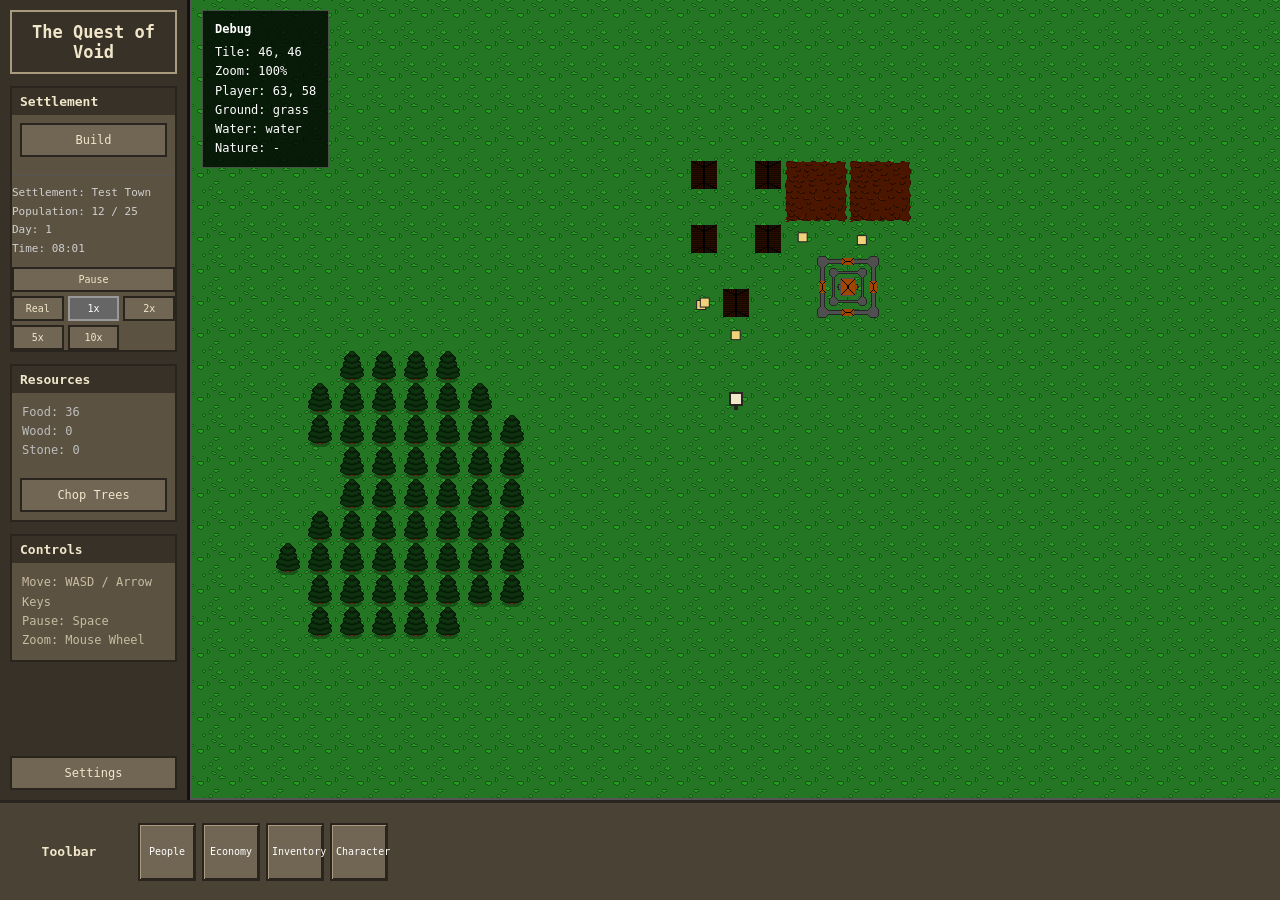
<file: The-quest-of-void/index.html>
<!DOCTYPE html>
<html lang="en">
<head>
    <meta charset="UTF-8">

    <meta
        name="viewport"
        content="width=device-width, initial-scale=1.0"
    >

    <title>The Quest of Void</title>

    <link rel="stylesheet" href="style.css">
</head>

<body>

    <div id="game-container">

        <!-- FAST VENSTRE UI -->
        <aside id="left-ui">

            <div class="ui-title">
                The Quest of Void
            </div>

            <div class="ui-section">
                <div class="ui-section-title">Settlement</div>

                <div class="ui-section-content">
                    <button id="category-build" class="ui-action-button">
                        Build
                    </button>
                </div>

                <div class="settlement-readout">
                    Settlement:
                    <span id="settlement-name">Not founded</span>
                    <br>

                    Population:
                    <span id="settlement-population">0</span>
                    <br>

                    Day:
                    <span id="game-day">1</span>
                    <br>

                    Time:
                    <span id="game-time">08:00</span>

                    <div class="time-controls">

                        <button
                            id="time-pause-button"
                            class="time-control-button"
                            title="Pause / Play"
                        >
                            Pause
                        </button>

                        <button
                            id="time-speed-real"
                            class="time-control-button"
                            title="Real-time speed"
                        >
                            Real
                        </button>

                        <button
                            id="time-speed-1"
                            class="time-control-button active"
                            title="Normal speed"
                        >
                            1x
                        </button>

                        <button
                            id="time-speed-2"
                            class="time-control-button"
                            title="2x speed"
                        >
                            2x
                        </button>

                        <button
                            id="time-speed-5"
                            class="time-control-button"
                            title="5x speed"
                        >
                            5x
                        </button>

                        <button
                            id="time-speed-10"
                            class="time-control-button"
                            title="10x speed"
                        >
                            10x
                        </button>

                    </div>

                </div>

            </div>

            <div class="ui-section">
                <div class="ui-section-title">Resources</div>

                <div class="ui-placeholder">
                    Food: <span id="resource-food">0</span><br>
                    Wood: <span id="resource-wood">0</span><br>
                    Stone: <span id="resource-stone">0</span>
                </div>

                <div class="ui-section-content">
                    <button
                        id="tool-chop-tree"
                        class="ui-action-button"
                        title="Chop Tree"
                    >
                        Chop Trees
                    </button>
                </div>

            </div>


            <div class="ui-section rpg-controls-section">
                <div class="ui-section-title">Controls</div>

                <div class="ui-placeholder">
                    Move: WASD / Arrow Keys<br>
                    Pause: Space<br>
                    Zoom: Mouse Wheel
                </div>
            </div>

            <button id="settings-button" class="ui-action-button settings-launch">
                Settings
            </button>

        </aside>


        <!-- SELVE KARTVINDUET -->
        <div id="map-frame">

            <canvas id="game-canvas"></canvas>

            <!-- Midlertidig debug info -->
            <div id="debug-panel">

                <div class="game-title">
                    Debug
                </div>

                <div>
                    Tile:
                    <span id="debug-tile">0, 0</span>
                </div>

                <div>
                    Zoom:
                    <span id="debug-zoom">100%</span>
                </div>

                <div>
                    Player:
                    <span id="debug-player">-, -</span>
                </div>

                <div>
                    Ground:
                    <span id="debug-ground">-</span>
                </div>

                <div>
                    Water:
                    <span id="debug-water">-</span>
                </div>

                <div>
                    Nature:
                    <span id="debug-nature">-</span>
                </div>

            </div>

            <div id="interaction-menu">
                <div id="interaction-menu-title">
                    Interaction
                </div>

                <div id="interaction-menu-actions">
                </div>
            </div>

            <div id="building-info-popup">
                <div id="building-info-title">
                    Building
                </div>

                <div id="building-info-content">
                </div>
            </div>

        </div>


        <!-- FAST UI LANGS BUNNEN -->
        <div id="bottom-ui">

            <div class="bottom-placeholder">
                Toolbar
            </div>

            <div class="toolbar-slots" id="toolbar-slots">

                <button
                    id="toolbar-people"
                    class="toolbar-slot toolbar-button normal-toolbar-item"
                    title="Population"
                >
                    People
                </button>

                <button
                    id="toolbar-economy"
                    class="toolbar-slot toolbar-button normal-toolbar-item"
                    title="Economy"
                >
                    Economy
                </button>

                <button
                    id="toolbar-inventory"
                    class="toolbar-slot toolbar-button normal-toolbar-item"
                    title="Inventory"
                >
                    Inventory
                </button>

                <button
                    id="toolbar-character"
                    class="toolbar-slot toolbar-button normal-toolbar-item"
                    title="Character"
                >
                    Character
                </button>

                <!-- BUILD CATEGORIES -->

                <button
                    id="build-category-housing"
                    class="toolbar-slot toolbar-button build-toolbar-item"
                    title="Housing"
                    hidden
                >
                    Housing
                </button>

                <button
                    id="build-category-food"
                    class="toolbar-slot toolbar-button build-toolbar-item"
                    title="Food"
                    hidden
                >
                    Food
                </button>

                <button
                    id="build-category-infrastructure"
                    class="toolbar-slot toolbar-button build-toolbar-item"
                    title="Infrastructure"
                    hidden
                >
                    Infra
                </button>

                <button
                    id="build-category-resources"
                    class="toolbar-slot toolbar-button build-toolbar-item"
                    title="Resources"
                    hidden
                >
                    Resources
                </button>


                <!-- BACK -->

                <button
                    id="build-toolbar-back"
                    class="toolbar-slot toolbar-button build-toolbar-item"
                    hidden
                >
                    Back
                </button>


                <!-- INFRASTRUCTURE -->

                <button
                    id="tool-settlement-center"
                    class="toolbar-slot toolbar-button build-toolbar-item"
                    data-build-category="infrastructure"
                    title="Settlement Center"
                    hidden
                >
                    Center
                </button>

                <!-- ROADS -->

                <button
                    id="tool-road"
                    class="toolbar-slot toolbar-button build-toolbar-item"
                    data-build-category="infrastructure"
                    title="Road - Cost: 2 Wood"
                    disabled
                    hidden
                >
                    Road
                </button>

                <!-- HOUSING -->

                <button
                    id="tool-house"
                    class="toolbar-slot toolbar-button build-toolbar-item"
                    data-build-category="housing"
                    title="House - Cost: 20 Wood"
                    disabled
                    hidden
                >
                    House
                </button>


                <!-- FOOD -->

                <button
                    id="tool-farm"
                    class="toolbar-slot toolbar-button build-toolbar-item"
                    data-build-category="food"
                    title="Farm - Cost: 30 Wood"
                    disabled
                    hidden
                >
                    Farm
                </button>

                <button
                    id="tool-market-hall"
                    class="toolbar-slot toolbar-button build-toolbar-item"
                    data-build-category="food"
                    title="Market Hall - Cost: 40 Wood"
                    disabled
                    hidden
                >
                    Market
                </button>

                <!-- RESOURCES -->

                <button
                    id="tool-lumber-mill"
                    class="toolbar-slot toolbar-button build-toolbar-item"
                    data-build-category="resources"
                    title="Lumber Mill - Cost: 30 Wood"
                    disabled
                    hidden
                >
                    Lumber
                </button>

                <button
                    id="tool-stone-quarry"
                    class="toolbar-slot toolbar-button build-toolbar-item"
                    data-build-category="resources"
                    title="Stone Quarry - Cost: 40 Wood"
                    disabled
                    hidden
                >
                    Quarry
                </button>

            </div>

        </div>

        <!-- =====================================================
            PEOPLE 
            ===================================================== -->

        <div id="people-menu-layer">

            <div id="people-menu">

                <div class="people-menu-header">

                    <button
                        id="people-menu-back"
                        class="people-menu-header-button"
                        hidden
                    >
                        Back
                    </button>

                    <div id="people-menu-title">
                        People
                    </div>

                    <button
                        id="people-menu-close"
                        class="people-menu-header-button"
                    >
                        X
                    </button>

                </div>


                <div id="people-menu-search-wrap">

                    <input
                        id="people-menu-search"
                        type="text"
                        autocomplete="off"
                        placeholder="Search surname..."
                    >

                </div>


                <div id="people-menu-content">
                </div>

            </div>

        </div>

        <!-- =====================================================
            ECONOMY MENU
            ===================================================== -->

        <div id="economy-menu-layer">

            <div id="economy-menu">

                <div class="people-menu-header">

                    <div></div>

                    <div id="economy-menu-title">
                        Economy
                    </div>

                    <button
                        id="economy-menu-close"
                        class="people-menu-header-button"
                    >
                        X
                    </button>

                </div>

                <div id="economy-menu-content">
                </div>

            </div>

        </div>

        <!-- =====================================================
            INVENTORY 
            ===================================================== -->

        <div id="inventory-menu-layer">

            <div id="inventory-menu">

                <div class="people-menu-header">

                    <button
                        id="inventory-menu-back"
                        class="people-menu-header-button"
                        hidden
                    >
                        Back
                    </button>

                    <div id="inventory-menu-title">
                        Inventory
                    </div>

                    <button
                        id="inventory-menu-close"
                        class="people-menu-header-button"
                    >
                        X
                    </button>

                </div>

                <div id="inventory-menu-content">
                </div>

            </div>

        </div>

        <!-- =====================================================
            CHARACYER
            ===================================================== -->

        <div id="character-menu-layer">

            <div id="character-menu">

                <div class="people-menu-header">

                    <div></div>

                    <div id="character-menu-title">
                        Character
                    </div>

                    <button
                        id="character-menu-close"
                        class="people-menu-header-button"
                    >
                        X
                    </button>

                </div>

                <div id="character-menu-content">
                </div>

            </div>

        </div>


        <!-- =====================================================
            SETTINGS
            ===================================================== -->

        <div id="settings-overlay">

            <div id="settings-menu">

                <div class="settings-title">
                    Settings
                </div>

                <div id="save-status">
                    No save found.
                </div>

                <button id="new-game-button" class="settings-menu-button">
                    New Game
                </button>

                <button id="save-game-button" class="settings-menu-button">
                    Save Game
                </button>

                <button id="load-game-button" class="settings-menu-button">
                    Load Game
                </button>

                <button id="close-settings-button" class="settings-menu-button">
                    Close
                </button>

            </div>

        </div>

        <div id="settlement-name-overlay">

            <div id="settlement-name-menu">

                <div class="settings-title">
                    Found Settlement
                </div>

                <div class="name-description">
                    Give your new settlement a name.
                </div>

                <input
                    id="settlement-name-input"
                    type="text"
                    maxlength="24"
                    autocomplete="off"
                    placeholder="Settlement name"
                >

                <button
                    id="confirm-settlement-name"
                    class="settings-menu-button"
                >
                    Found Settlement
                </button>

            </div>

        </div>

    </div>

    <script src="script.js"></script>

</body>
</html>
</file>
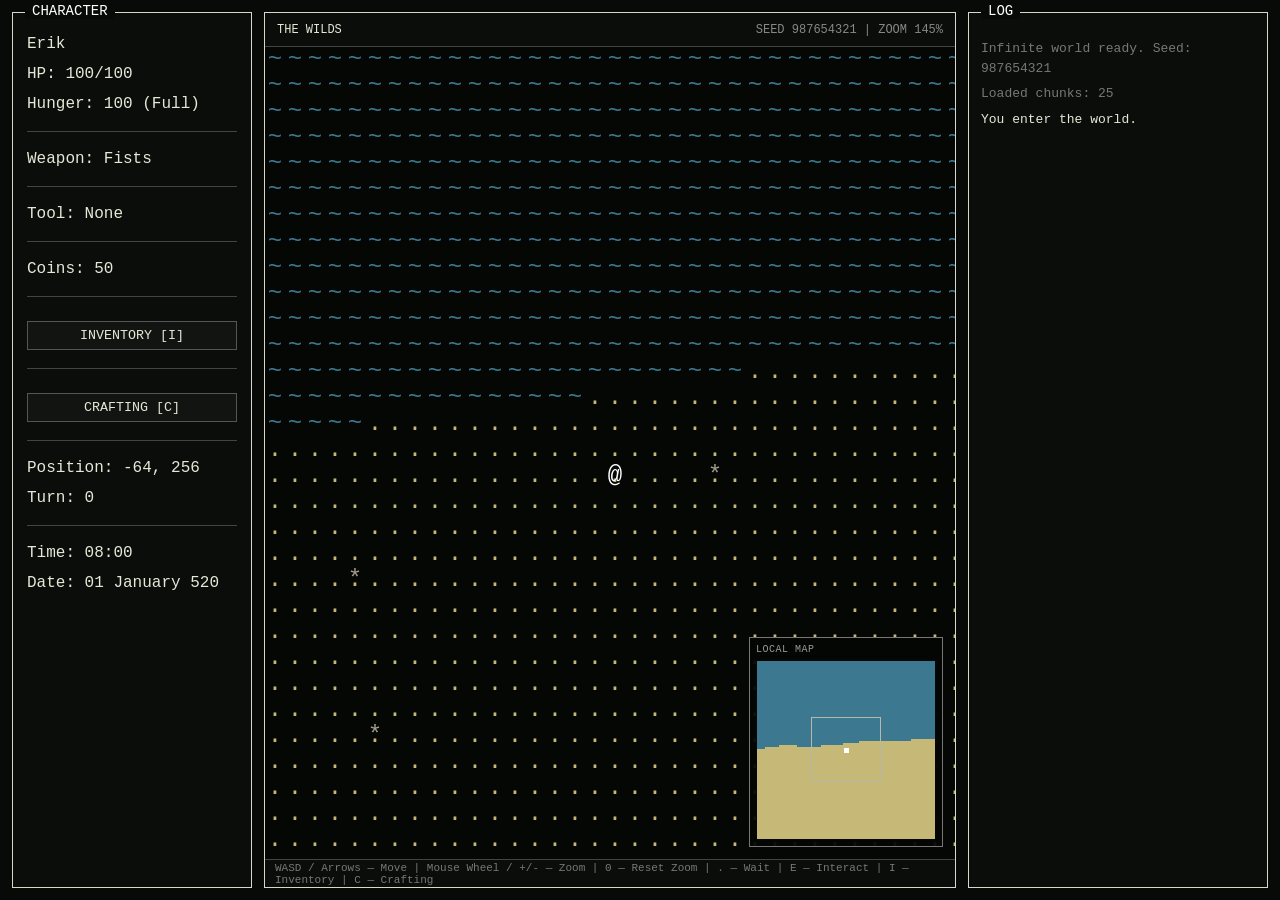
<file: vq-rpg-ascii/index.html>
<!DOCTYPE html>
<html lang="en">
<head>
    <meta charset="UTF-8">
    <meta name="viewport" content="width=device-width, initial-scale=1.0">

    <title>ASCII RPG</title>

    <link rel="stylesheet" href="style.css">
</head>

<body>

    <main id="game-layout">

        <!-- CHARACTER -->
        <aside class="panel" id="character-panel">
            <h2>CHARACTER</h2>

            <div class="panel-content">
                <p id="character-name">Erik</p>

                <p>
                    HP:
                    <span id="hp-value">100/100</span>
                </p>

                <p>
                    Hunger:
                    <span id="hunger-value">100</span>
                </p>

                <hr>

                <p>
                    Weapon:
                    <span id="weapon-value">Fists</span>
                </p>

                <hr>

                <p>
                    Tool:
                    <span id="tool-value">None</span>
                </p>

                <hr>

                <p>
                    Coins:
                    <span id="coins-value">50</span>
                </p>

                <hr>

                <button
                    id="inventory-button"
                    class="character-action-button"
                    type="button"
                >
                    INVENTORY [I]
                </button>

                <hr>

                <button
                    id="crafting-button"
                    class="character-action-button"
                    type="button"
                >
                    CRAFTING [C]
                </button>

                <hr>

                <p>
                    Position:
                    <span id="position-value">0, 0</span>
                </p>

                <p>
                    Turn:
                    <span id="turn-value">0</span>
                </p>

                <hr>

                <p>
                    Time:
                    <span id="time-value">08:00</span>
                </p>

                <p>
                    Date:
                    <span id="date-value">01 January 520</span>
                </p>

            </div>
        </aside>


        <!-- GAME -->
        <section class="panel game-panel">

            <div
                id="interaction-window"
                class="game-window hidden"
                aria-hidden="true"
            >

                <div class="game-window-header">

                    <span id="interaction-window-title">
                        INTERACT
                    </span>

                    <button
                        id="close-interaction-window"
                        class="game-window-close"
                        type="button"
                    >
                        X
                    </button>

                </div>

                <div
                    id="interaction-window-content"
                    class="game-window-content"
                ></div>

            </div>

            <div class="game-header">
                <span id="world-name">THE WILDS</span>
                <span id="seed-display"></span>
            </div>

            <canvas id="game-canvas"></canvas>

            <div id="minimap-panel" aria-label="Local map">
                <div id="minimap-title">LOCAL MAP</div>

                <canvas
                    id="minimap-canvas"
                    width="180"
                    height="180"
                ></canvas>
            </div>

            <div
                id="settlement-window"
                class="game-window hidden"
                aria-hidden="true"
            >
                <div class="game-window-header">

                    <span id="settlement-window-title">
                        SETTLEMENT
                    </span>

                    <button
                        id="close-settlement-window"
                        class="game-window-close"
                        type="button"
                    >
                        X
                    </button>

                </div>

                <div
                    id="settlement-window-content"
                    class="game-window-content"
                ></div>
            </div>

            <div
                id="inventory-window"
                class="game-window hidden"
                aria-hidden="true"
            >
                <div class="game-window-header">

                    <span>
                        INVENTORY
                    </span>

                    <button
                        id="close-inventory-window"
                        class="game-window-close"
                        type="button"
                    >
                        X
                    </button>

                </div>

                <div
                    id="inventory-window-content"
                    class="game-window-content"
                ></div>
            </div>

            <div
                id="crafting-window"
                class="game-window hidden"
                aria-hidden="true"
            >

                <div class="game-window-header">

                    <span>
                        CRAFTING
                    </span>

                    <button
                        id="close-crafting-window"
                        class="game-window-close"
                        type="button"
                    >
                        X
                    </button>

                </div>


                <div
                    id="crafting-window-content"
                    class="game-window-content"
                ></div>

            </div>

            <div id="controls">
                WASD / Arrows — Move | Mouse Wheel / +/- — Zoom | 0 — Reset Zoom | . — Wait | E — Interact | I — Inventory | C — Crafting
            </div>

        </section>


        <!-- LOG -->
        <aside class="panel" id="log-panel">
            <h2>LOG</h2>

            <div id="game-log"></div>
        </aside>

    </main>


    <script src="items.js"></script>
    <script src="crafting.js"></script>
    <script src="nature.js"></script>
    <script src="structures.js"></script>
    <script src="terrain.js"></script>
    <script src="creatures.js"></script>
    <script src="worldgen.js"></script>
    <script src="script.js"></script>

</body>
</html>
</file>
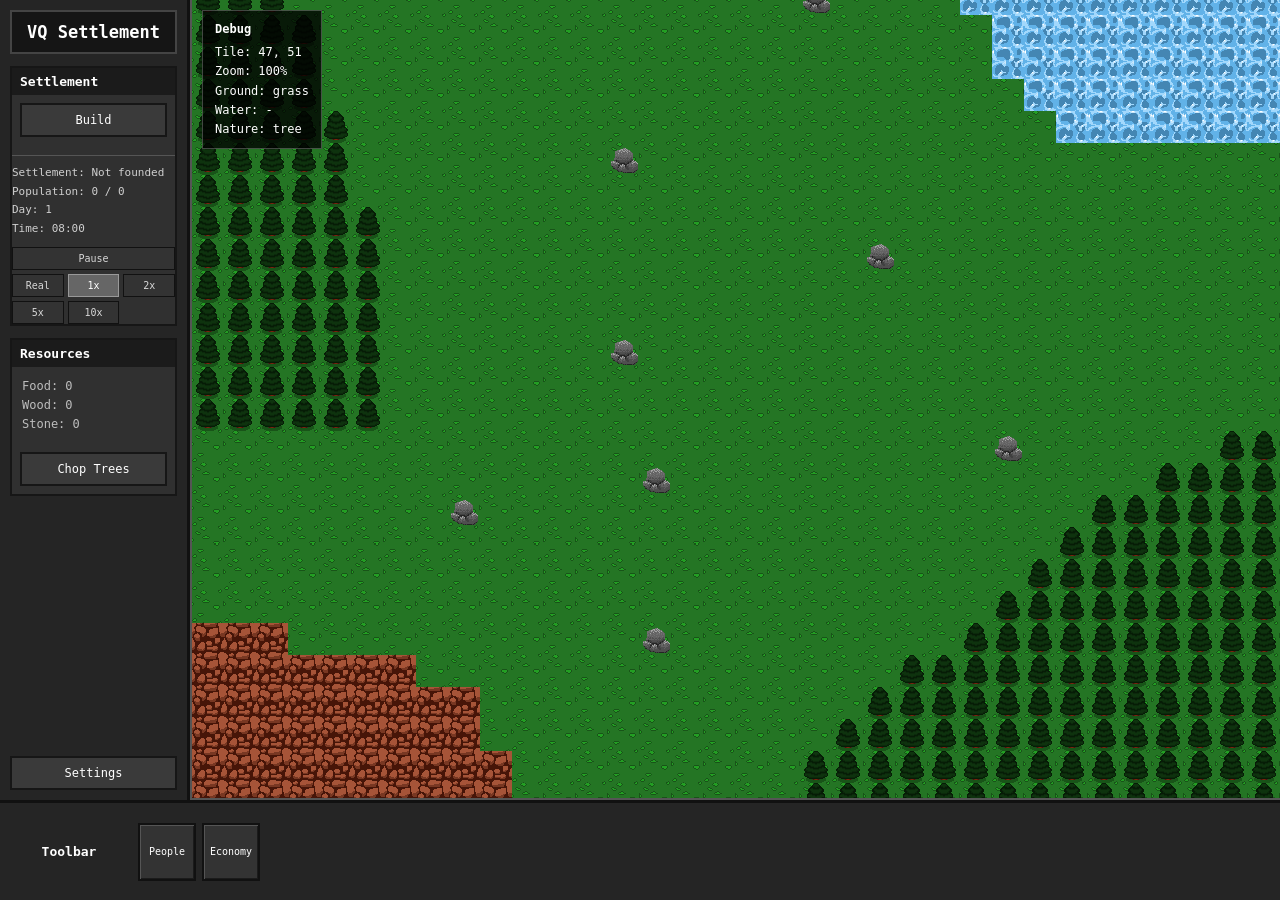
<file: The-quest-of-void/backup/1908262020/vq-settlement/index.html>
<!DOCTYPE html>
<html lang="en">
<head>
    <meta charset="UTF-8">

    <meta
        name="viewport"
        content="width=device-width, initial-scale=1.0"
    >

    <title>VQ Settlement</title>

    <link rel="stylesheet" href="style.css">
</head>

<body>

    <div id="game-container">

        <!-- FAST VENSTRE UI -->
        <aside id="left-ui">

            <div class="ui-title">
                VQ Settlement
            </div>

            <div class="ui-section">
                <div class="ui-section-title">Settlement</div>

                <div class="ui-section-content">
                    <button id="category-build" class="ui-action-button">
                        Build
                    </button>
                </div>

                <div class="settlement-readout">
                    Settlement:
                    <span id="settlement-name">Not founded</span>
                    <br>

                    Population:
                    <span id="settlement-population">0</span>
                    <br>

                    Day:
                    <span id="game-day">1</span>
                    <br>

                    Time:
                    <span id="game-time">08:00</span>

                    <div class="time-controls">

                        <button
                            id="time-pause-button"
                            class="time-control-button"
                            title="Pause / Play"
                        >
                            Pause
                        </button>

                        <button
                            id="time-speed-real"
                            class="time-control-button"
                            title="Real-time speed"
                        >
                            Real
                        </button>

                        <button
                            id="time-speed-1"
                            class="time-control-button active"
                            title="Normal speed"
                        >
                            1x
                        </button>

                        <button
                            id="time-speed-2"
                            class="time-control-button"
                            title="2x speed"
                        >
                            2x
                        </button>

                        <button
                            id="time-speed-5"
                            class="time-control-button"
                            title="5x speed"
                        >
                            5x
                        </button>

                        <button
                            id="time-speed-10"
                            class="time-control-button"
                            title="10x speed"
                        >
                            10x
                        </button>

                    </div>

                </div>

            </div>

            <div class="ui-section">
                <div class="ui-section-title">Resources</div>

                <div class="ui-placeholder">
                    Food: <span id="resource-food">0</span><br>
                    Wood: <span id="resource-wood">0</span><br>
                    Stone: <span id="resource-stone">0</span>
                </div>

                <div class="ui-section-content">
                    <button
                        id="tool-chop-tree"
                        class="ui-action-button"
                        title="Chop Tree"
                    >
                        Chop Trees
                    </button>
                </div>

            </div>

            <button id="settings-button" class="ui-action-button settings-launch">
                Settings
            </button>

        </aside>


        <!-- SELVE KARTVINDUET -->
        <div id="map-frame">

            <canvas id="game-canvas"></canvas>

            <!-- Midlertidig debug info -->
            <div id="debug-panel">

                <div class="game-title">
                    Debug
                </div>

                <div>
                    Tile:
                    <span id="debug-tile">0, 0</span>
                </div>

                <div>
                    Zoom:
                    <span id="debug-zoom">100%</span>
                </div>

                <div>
                    Ground:
                    <span id="debug-ground">-</span>
                </div>

                <div>
                    Water:
                    <span id="debug-water">-</span>
                </div>

                <div>
                    Nature:
                    <span id="debug-nature">-</span>
                </div>

            </div>

            <div id="building-info-popup">
                <div id="building-info-title">
                    Building
                </div>

                <div id="building-info-content">
                </div>
            </div>

        </div>


        <!-- FAST UI LANGS BUNNEN -->
        <div id="bottom-ui">

            <div class="bottom-placeholder">
                Toolbar
            </div>

            <div class="toolbar-slots" id="toolbar-slots">

                <button
                    id="toolbar-people"
                    class="toolbar-slot toolbar-button normal-toolbar-item"
                    title="Population"
                >
                    People
                </button>

                <button
                    id="toolbar-economy"
                    class="toolbar-slot toolbar-button normal-toolbar-item"
                    title="Economy"
                >
                    Economy
                </button>

                <!-- BUILD CATEGORIES -->

                <button
                    id="build-category-housing"
                    class="toolbar-slot toolbar-button build-toolbar-item"
                    title="Housing"
                    hidden
                >
                    Housing
                </button>

                <button
                    id="build-category-food"
                    class="toolbar-slot toolbar-button build-toolbar-item"
                    title="Food"
                    hidden
                >
                    Food
                </button>

                <button
                    id="build-category-infrastructure"
                    class="toolbar-slot toolbar-button build-toolbar-item"
                    title="Infrastructure"
                    hidden
                >
                    Infra
                </button>

                <button
                    id="build-category-resources"
                    class="toolbar-slot toolbar-button build-toolbar-item"
                    title="Resources"
                    hidden
                >
                    Resources
                </button>


                <!-- BACK -->

                <button
                    id="build-toolbar-back"
                    class="toolbar-slot toolbar-button build-toolbar-item"
                    hidden
                >
                    Back
                </button>


                <!-- INFRASTRUCTURE -->

                <button
                    id="tool-settlement-center"
                    class="toolbar-slot toolbar-button build-toolbar-item"
                    data-build-category="infrastructure"
                    title="Settlement Center"
                    hidden
                >
                    Center
                </button>

                <!-- ROADS -->

                <button
                    id="tool-road"
                    class="toolbar-slot toolbar-button build-toolbar-item"
                    data-build-category="infrastructure"
                    title="Road - Cost: 2 Wood"
                    disabled
                    hidden
                >
                    Road
                </button>

                <!-- HOUSING -->

                <button
                    id="tool-house"
                    class="toolbar-slot toolbar-button build-toolbar-item"
                    data-build-category="housing"
                    title="House - Cost: 20 Wood"
                    disabled
                    hidden
                >
                    House
                </button>


                <!-- FOOD -->

                <button
                    id="tool-farm"
                    class="toolbar-slot toolbar-button build-toolbar-item"
                    data-build-category="food"
                    title="Farm - Cost: 30 Wood"
                    disabled
                    hidden
                >
                    Farm
                </button>

                <button
                    id="tool-market-hall"
                    class="toolbar-slot toolbar-button build-toolbar-item"
                    data-build-category="food"
                    title="Market Hall - Cost: 40 Wood"
                    disabled
                    hidden
                >
                    Market
                </button>

                <!-- RESOURCES -->

                <button
                    id="tool-lumber-mill"
                    class="toolbar-slot toolbar-button build-toolbar-item"
                    data-build-category="resources"
                    title="Lumber Mill - Cost: 30 Wood"
                    disabled
                    hidden
                >
                    Lumber
                </button>

                <button
                    id="tool-stone-quarry"
                    class="toolbar-slot toolbar-button build-toolbar-item"
                    data-build-category="resources"
                    title="Stone Quarry - Cost: 40 Wood"
                    disabled
                    hidden
                >
                    Quarry
                </button>

            </div>

        </div>

        <!-- =====================================================
            PEOPLE MENU
            ===================================================== -->

        <div id="people-menu-layer">

            <div id="people-menu">

                <div class="people-menu-header">

                    <button
                        id="people-menu-back"
                        class="people-menu-header-button"
                        hidden
                    >
                        Back
                    </button>

                    <div id="people-menu-title">
                        People
                    </div>

                    <button
                        id="people-menu-close"
                        class="people-menu-header-button"
                    >
                        X
                    </button>

                </div>


                <div id="people-menu-search-wrap">

                    <input
                        id="people-menu-search"
                        type="text"
                        autocomplete="off"
                        placeholder="Search surname..."
                    >

                </div>


                <div id="people-menu-content">
                </div>

            </div>

        </div>

        <!-- =====================================================
            ECONOMY MENU
            ===================================================== -->

        <div id="economy-menu-layer">

            <div id="economy-menu">

                <div class="people-menu-header">

                    <div></div>

                    <div id="economy-menu-title">
                        Economy
                    </div>

                    <button
                        id="economy-menu-close"
                        class="people-menu-header-button"
                    >
                        X
                    </button>

                </div>

                <div id="economy-menu-content">
                </div>

            </div>

        </div>

        <div id="settings-overlay">

            <div id="settings-menu">

                <div class="settings-title">
                    Settings
                </div>

                <div id="save-status">
                    No save found.
                </div>

                <button id="new-game-button" class="settings-menu-button">
                    New Game
                </button>

                <button id="save-game-button" class="settings-menu-button">
                    Save Game
                </button>

                <button id="load-game-button" class="settings-menu-button">
                    Load Game
                </button>

                <button id="close-settings-button" class="settings-menu-button">
                    Close
                </button>

            </div>

        </div>

        <div id="settlement-name-overlay">

            <div id="settlement-name-menu">

                <div class="settings-title">
                    Found Settlement
                </div>

                <div class="name-description">
                    Give your new settlement a name.
                </div>

                <input
                    id="settlement-name-input"
                    type="text"
                    maxlength="24"
                    autocomplete="off"
                    placeholder="Settlement name"
                >

                <button
                    id="confirm-settlement-name"
                    class="settings-menu-button"
                >
                    Found Settlement
                </button>

            </div>

        </div>

    </div>

    <script src="script.js"></script>

</body>
</html>
</file>
<file: The-quest-of-void/style.css>
/* =========================================================
   THE QUEST OF VOID
   Base stylesheet
   ========================================================= */


/* ---------------------------------------------------------
   RESET
   --------------------------------------------------------- */

* {
    margin: 0;
    padding: 0;
    box-sizing: border-box;
}

:root {

    /* =====================================================
       RETRO BEIGE UI PALETTE
       ===================================================== */

    --ui-black:
        #2B271F;

    --ui-dark:
        #373127;

    --ui-base:
        #4A4335;

    --ui-panel:
        #5B5241;

    --ui-button:
        #706653;

    --ui-button-hover:
        #817560;

    --ui-border-dark:
        #29251E;

    --ui-border-light:
        #A99B7E;

    --ui-text:
        #F1E6CA;

    --ui-text-muted:
        #C8BCA1;

}


/* ---------------------------------------------------------
   PAGE
   --------------------------------------------------------- */

html,
body {
    width: 100%;
    height: 100%;
    overflow: hidden;

    background: var(--ui-black);
}


/* =========================================================
   MAIN GAME LAYOUT
   ========================================================= */

#game-container {
    width: 100vw;
    height: 100vh;

    position: relative;

    display: grid;

    grid-template-columns: 190px minmax(0, 1fr);
    grid-template-rows: minmax(0, 1fr) 100px;

    background: var(--ui-dark);

    overflow: hidden;
}


/* =========================================================
   LEFT UI
   ========================================================= */

#left-ui {
    grid-column: 1;
    grid-row: 1;

    display: flex;
    flex-direction: column;

    min-height: 0;

    padding: 10px;

    border-right: 3px solid var(--ui-border-dark);

    border-right: 3px solid #111;

    color: var(--ui-text);

    font-family: monospace;

    overflow: hidden;

    user-select: none;
}


.ui-title {
    padding: 10px;

    margin-bottom: 12px;

    background:
    var(--ui-dark);

    border:
    2px solid
    var(--ui-border-light);

    font-size: 17px;
    font-weight: bold;

    text-align: center;
}


.ui-section {
    margin-bottom: 12px;

    border:
    2px solid
    var(--ui-border-dark);

    
    background:
        var(--ui-panel);
}


.ui-section-title {
    padding: 6px 8px;

    background:
    var(--ui-dark);

    font-size: 13px;
    font-weight: bold;
}


.ui-placeholder {
    padding: 10px;

    color: #bdbdbd;

    font-size: 12px;

    line-height: 1.6;
}


/* =========================================================
   MAP WINDOW
   ========================================================= */

#map-frame {
    grid-column: 2;
    grid-row: 1;

    position: relative;

    min-width: 0;
    min-height: 0;

    overflow: hidden;

    background: #000;

    border-left: 2px solid #555;
    border-bottom: 2px solid #555;
}


/* =========================================================
   GAME CANVAS
   ========================================================= */

#game-canvas {
    display: block;

    width: 100%;
    height: 100%;

    cursor: grab;

    image-rendering: pixelated;
    image-rendering: crisp-edges;
}


/* =========================================================
   BOTTOM UI
   ========================================================= */

#bottom-ui {
    grid-column: 1 / 3;
    grid-row: 2;

    display: flex;
    align-items: center;

    gap: 14px;

    padding: 10px 14px;

    background: var(--ui-base);

    border-top:
    3px solid
    var(--ui-border-dark);

    color:
    var(--ui-text);

    font-family: monospace;

    user-select: none;
}


.bottom-placeholder {
    width: 110px;

    font-size: 13px;
    font-weight: bold;

    text-align: center;
}


.toolbar-slots {
    display: flex;

    gap: 6px;
}


.toolbar-slot {

    width: 58px;
    height: 58px;

    background:
        var(--ui-button);

    border:
        2px solid
        var(--ui-border-dark);

    box-shadow:
        inset 1px 1px 0
            var(--ui-border-light),

        inset -1px -1px 0
            var(--ui-border-dark);
}


/* =========================================================
   DEBUG PANEL
   ========================================================= */

#debug-panel {
    position: absolute;

    top: 10px;
    left: 10px;

    padding: 9px 12px;

    background: rgba(0, 0, 0, 0.78);

    border: 1px solid rgba(255, 255, 255, 0.25);

    color: white;

    font-family: monospace;
    font-size: 12px;

    line-height: 1.6;

    pointer-events: none;

    user-select: none;
}


.game-title {
    margin-bottom: 4px;

    font-weight: bold;
}

/* =========================================================
   UI BUTTONS
   ========================================================= */

.ui-section-content {
    padding: 8px;
}


.ui-action-button {
    width: 100%;

    padding: 8px;

    background:
    var(--ui-button);

    border:
    2px solid
    var(--ui-border-dark);

    color:
    var(--ui-text);

    font-family: monospace;
    font-size: 12px;

    cursor: pointer;
}


.ui-action-button:hover {
    background:
        var(--ui-button-hover);
}


.ui-action-button.active {
    background: #555;
    border-color: #888;
}


/* =========================================================
   TOOLBAR BUTTONS
   ========================================================= */

.toolbar-button {
    padding: 4px;

    color: white;

    font-family: monospace;
    font-size: 10px;

    cursor: pointer;
}


.toolbar-button:hover {
    background: #444;
}


.toolbar-button.active {
    outline: 2px solid white;
    background: #505050;
}

.settlement-readout {
    margin-top: 10px;

    padding-top: 8px;

    border-top: 1px solid #555;

    color: #cfcfcf;

    font-size: 11px;
    line-height: 1.7;
}

.toolbar-button:disabled {
    opacity: 0.45;
    cursor: default;
}

/* =========================================================
   SETTINGS
   ========================================================= */

.settings-launch {
    margin-top: auto;
}


#settings-overlay {
    position: fixed;

    inset: 0;

    display: none;
    align-items: center;
    justify-content: center;

    background: rgba(0, 0, 0, 0.65);

    z-index: 1000;
}


#settings-overlay.open {
    display: flex;
}


#settings-menu {
    width: 320px;

    padding: 14px;

    background:
        var(--ui-base);

    border:
        3px solid
        var(--ui-border-dark);

    box-shadow:
        inset 1px 1px 0
            var(--ui-border-light),

        inset -1px -1px 0
            var(--ui-border-dark);

    color:
        var(--ui-text);

    font-family: monospace;
}


.settings-title {
    padding: 9px;

    margin-bottom: 12px;

    background: #151515;

    border: 2px solid #444;

    text-align: center;

    font-size: 16px;
    font-weight: bold;
}


#save-status {
    min-height: 42px;

    margin-bottom: 10px;
    padding: 8px;

    background: #1a1a1a;

    border: 1px solid #444;

    color: #bdbdbd;

    font-size: 11px;
    line-height: 1.5;
}


.settings-menu-button {
    width: 100%;

    margin-top: 7px;
    padding: 9px;

    background:
    var(--ui-button);

    border:
    2px solid
    var(--ui-border-dark);

    color:
    var(--ui-text);

    font-family: monospace;

    cursor: pointer;
}


.settings-menu-button:hover {
    background:
        var(--ui-button-hover);
}


.settings-menu-button:disabled {
    opacity: 0.4;
    cursor: default;
}

/* =========================================================
   SETTLEMENT NAME WINDOW
   ========================================================= */

#settlement-name-overlay {
    position: fixed;

    inset: 0;

    display: none;
    align-items: center;
    justify-content: center;

    background: rgba(0, 0, 0, 0.7);

    z-index: 1100;
}


#settlement-name-overlay.open {
    display: flex;
}


#settlement-name-menu {
    width: 340px;

    padding: 14px;

    background:
        var(--ui-base);

    border:
        3px solid
        var(--ui-border-dark);

    box-shadow:
        inset 1px 1px 0
            var(--ui-border-light),

        inset -1px -1px 0
            var(--ui-border-dark);

    color:
        var(--ui-text);

    font-family: monospace;
}


.name-description {
    margin-bottom: 10px;

    color: #bdbdbd;

    font-size: 11px;
}


#settlement-name-input {
    width: 100%;

    margin-bottom: 8px;

    padding: 9px;

    background: #151515;

    border: 2px solid #444;

    outline: none;

    color: white;

    font-family: monospace;
}


#settlement-name-input:focus {
    border-color: #888;
}

/* =========================================================
   BUILDING INFO POPUP
   ========================================================= */

#building-info-popup {
    position: absolute;

    display: none;

    min-width: 190px;
    max-width: 260px;

    padding: 8px;

    background: rgba(25, 25, 25, 0.96);

    border: 2px solid #111;

    box-shadow:
        inset 1px 1px 0 #555,
        inset -1px -1px 0 #111;

    color: white;

    font-family: monospace;
    font-size: 11px;

    line-height: 1.6;

    z-index: 50;

    pointer-events: none;
}


#building-info-popup.open {
    display: block;
}


#building-info-title {
    margin-bottom: 6px;
    padding-bottom: 5px;

    border-bottom: 1px solid #555;

    font-size: 13px;
    font-weight: bold;
}


.building-info-resident {
    color: #d8d8d8;
}

.building-info-family {
    margin-top: 8px;
}

.building-info-family-name {
    margin-bottom: 3px;

    color: #ffffff;

    font-weight: bold;
}

.building-info-resident {
    padding-left: 8px;

    color: #d8d8d8;
}

.building-info-relation {
    color: #999999;
}

/* =========================================================
   TIME CONTROLS
   ========================================================= */

.time-controls {
    display: grid;

    grid-template-columns:
        repeat(3, 1fr);

    gap: 4px;

    margin-top: 8px;
}


#time-pause-button {
    grid-column:
        1 / -1;
}


.time-control-button {
    min-width: 0;

    padding: 5px 3px;

    background:
    var(--ui-button);

    border:
    2px solid
    var(--ui-border-dark);

    color:
        var(--ui-text);

    font-family: monospace;
    font-size: 10px;

    cursor: pointer;
}


.time-control-button:hover {
    background:
        var(--ui-button-hover);
}


.time-control-button.active {
    background: #666;

    border-color: #999;

    color: white;
}

/* =========================================================
   PEOPLE MENU
   ========================================================= */

#people-menu-layer {
    position: fixed;

    inset: 0;

    display: none;

    z-index: 900;

    pointer-events: none;
}


#people-menu-layer.open {
    display: block;
}


#people-menu {
    position: absolute;

    top: auto;
    left: auto;

    right: 0;
    bottom: 100px;

    transform: none;

    width: min(
        460px,
        calc(100vw - 40px)
    );

    max-height: min(
        620px,
        calc(100vh - 120px)
    );

    display: flex;
    flex-direction: column;

    padding: 12px;

    background:
    var(--ui-base);

    border:
    3px solid
    var(--ui-border-dark);

    box-shadow:
        inset 1px 1px 0
            var(--ui-border-light),

        inset -1px -1px 0
            var(--ui-border-dark);

    color:
        var(--ui-text);

    font-family: monospace;

    pointer-events: auto;
}


.people-menu-header {
    display: grid;

    grid-template-columns:
        70px
        1fr
        70px;

    align-items: center;

    gap: 8px;

    margin-bottom: 10px;
}


#people-menu-title {
    padding: 9px;

    background: #151515;

    border: 2px solid #444;

    text-align: center;

    font-size: 15px;
    font-weight: bold;
}


.people-menu-header-button {
    height: 34px;

    background:
        var(--ui-button);

    border:
    2px solid
    var(--ui-border-dark);

    color:
    var(--ui-text);

    font-family: monospace;
    font-size: 11px;

    cursor: pointer;
}


.people-menu-header-button:hover {
    background:
        var(--ui-button-hover);
}


#people-menu-search-wrap {
    margin-bottom: 10px;
}


#people-menu-search {
    width: 100%;

    padding: 9px;

    background: #151515;

    border: 2px solid #444;

    outline: none;

    color: white;

    font-family: monospace;
}


#people-menu-search:focus {
    border-color: #888;
}


#people-menu-content {
    min-height: 120px;

    overflow-y: auto;

    padding-right: 3px;
}


.people-list-entry {
    width: 100%;

    display: flex;
    align-items: center;
    justify-content: space-between;

    gap: 12px;

    margin-bottom: 6px;
    padding: 10px;

    background: #303030;

    border: 2px solid #161616;

    color: white;

    font-family: monospace;

    text-align: left;

    cursor: pointer;
}


.people-list-entry:hover {
    background: #414141;
}


.people-entry-name {
    font-weight: bold;
}


.people-entry-secondary {
    color: #aaa;

    font-size: 10px;

    text-align: right;
}


.people-info-section {
    margin-bottom: 12px;
    padding: 10px;

    background: #1c1c1c;

    border: 1px solid #444;

    font-size: 11px;

    line-height: 1.8;
}


.people-info-label {
    color: #999;
}


.people-menu-empty {
    padding: 20px;

    color: #999;

    text-align: center;

    font-size: 11px;
}


/* =========================================================
   ECONOMY MENU
   ========================================================= */

#economy-menu-layer {
    position: fixed;

    inset: 0;

    display: none;

    z-index: 900;

    pointer-events: none;
}


#economy-menu-layer.open {
    display: block;
}


#economy-menu {
    position: absolute;

    right: 0;
    bottom: 100px;

    width: min(
        460px,
        calc(100vw - 40px)
    );

    max-height: min(
        620px,
        calc(100vh - 120px)
    );

    display: flex;
    flex-direction: column;

    padding: 12px;

    background:
        var(--ui-base);

    border:
        3px solid
        var(--ui-border-dark);

    box-shadow:
        inset 1px 1px 0
            var(--ui-border-light),

        inset -1px -1px 0
            var(--ui-border-dark);

    color:
        var(--ui-text);

    font-family: monospace;

    pointer-events: auto;
}


#economy-menu-title {
    padding: 9px;

    background: #151515;

    border: 2px solid #444;

    text-align: center;

    font-size: 15px;
    font-weight: bold;
}


#economy-menu-content {
    overflow-y: auto;
}


.economy-resource {
    margin-bottom: 8px;
    padding: 10px;

    background: #1c1c1c;

    border: 1px solid #444;

    font-size: 11px;

    line-height: 1.9;
}


.economy-resource-title {
    margin-bottom: 5px;
    padding-bottom: 4px;

    border-bottom: 1px solid #444;

    font-size: 13px;
    font-weight: bold;
}


.economy-positive {
    color: #9ddd8a;
}


.economy-negative {
    color: #e09a8a;
}

/* =========================================================
   RPG STEP 1
   ========================================================= */

.rpg-controls-section {
    margin-top: 0;
}

.rpg-controls-section .ui-placeholder {
    color: var(--ui-text-muted);
}


/* =========================================================
   RPG INTERACTION MENU
   ========================================================= */

#interaction-menu {
    position: absolute;

    display: none;

    min-width: 130px;

    padding: 4px;

    background:
        var(--ui-base);

    border-top:
        2px solid
        var(--ui-border-light);

    border-left:
        2px solid
        var(--ui-border-light);

    border-right:
        2px solid
        var(--ui-border-dark);

    border-bottom:
        2px solid
        var(--ui-border-dark);

    color:
        var(--ui-text);

    font-family:
        monospace;

    font-size:
        11px;

    z-index:
        200;

    user-select:
        none;
}


#interaction-menu.open {
    display:
        block;
}


#interaction-menu-title {
    padding:
        4px 6px;

    margin-bottom:
        4px;

    background:
        var(--ui-dark);

    font-weight:
        bold;
}


.interaction-menu-button {
    width:
        100%;

    padding:
        6px 10px;

    background:
        var(--ui-button);

    border-top:
        1px solid
        var(--ui-border-light);

    border-left:
        1px solid
        var(--ui-border-light);

    border-right:
        1px solid
        var(--ui-border-dark);

    border-bottom:
        1px solid
        var(--ui-border-dark);

    color:
        var(--ui-text);

    font-family:
        monospace;

    font-size:
        11px;

    text-align:
        left;

    cursor:
        pointer;
}


.interaction-menu-button:hover {
    background:
        var(--ui-button-hover);
}


.interaction-menu-message {
    padding:
        5px 7px;

    color:
        var(--ui-text-muted);
}

/* =========================================================
   INVENTORY MENU
   ========================================================= */

#inventory-menu-layer {
    position: fixed;

    inset: 0;

    display: none;

    z-index: 900;

    pointer-events: none;
}


#inventory-menu-layer.open {
    display: block;
}


#inventory-menu {
    position: absolute;

    right: 0;
    bottom: 100px;

    width: min(
        460px,
        calc(100vw - 40px)
    );

    max-height: min(
        620px,
        calc(100vh - 120px)
    );

    display: flex;
    flex-direction: column;

    padding: 12px;

    background:
        var(--ui-base);

    border:
        3px solid
        var(--ui-border-dark);

    box-shadow:
        inset 1px 1px 0
            var(--ui-border-light),

        inset -1px -1px 0
            var(--ui-border-dark);

    color:
        var(--ui-text);

    font-family:
        monospace;

    pointer-events:
        auto;
}


#inventory-menu-title {
    padding: 9px;

    background:
        var(--ui-dark);

    border:
        2px solid
        var(--ui-border-dark);

    text-align:
        center;

    font-size:
        15px;

    font-weight:
        bold;
}


#inventory-menu-content {
    min-height: 120px;

    overflow-y: auto;
}


.inventory-empty {
    padding: 20px;

    color:
        var(--ui-text-muted);

    text-align:
        center;

    font-size:
        11px;
}


.inventory-item {
    width: 100%;

    display: flex;

    justify-content:
        space-between;

    align-items:
        center;

    gap: 12px;

    margin-bottom: 6px;

    padding: 10px;

    background:
        var(--ui-dark);

    border-top:
        1px solid
        var(--ui-border-light);

    border-left:
        1px solid
        var(--ui-border-light);

    border-right:
        1px solid
        var(--ui-border-dark);

    border-bottom:
        1px solid
        var(--ui-border-dark);

    color:
        var(--ui-text);

    font-family:
        monospace;

    font-size:
        11px;
}


.inventory-item-name {
    font-weight:
        bold;
}


.inventory-item-amount {
    color:
        var(--ui-text-muted);
}

.inventory-item {
    cursor: pointer;
    text-align: left;
}


.inventory-item:hover {
    background:
        var(--ui-button-hover);
}


.inventory-info-section {
    margin-bottom: 8px;

    padding: 10px;

    background:
        var(--ui-dark);

    border-top:
        1px solid
        var(--ui-border-light);

    border-left:
        1px solid
        var(--ui-border-light);

    border-right:
        1px solid
        var(--ui-border-dark);

    border-bottom:
        1px solid
        var(--ui-border-dark);

    font-size: 11px;

    line-height: 1.8;
}


.inventory-info-name {
    margin-bottom: 5px;

    font-weight: bold;
}


.inventory-info-description {
    color:
        var(--ui-text-muted);
}


.inventory-info-label {
    color:
        var(--ui-text-muted);
}


.inventory-action-button {
    width: 100%;

    padding: 7px;

    background:
        var(--ui-button);

    border-top:
        2px solid
        var(--ui-border-light);

    border-left:
        2px solid
        var(--ui-border-light);

    border-right:
        2px solid
        var(--ui-border-dark);

    border-bottom:
        2px solid
        var(--ui-border-dark);

    color:
        var(--ui-text);

    font-family:
        monospace;

    cursor:
        pointer;
}


.inventory-action-button:hover {
    background:
        var(--ui-button-hover);
}

/* =========================================================
   CHARACTER MENU
   ========================================================= */

#character-menu-layer {
    position: fixed;

    inset: 0;

    display: none;

    z-index: 900;

    pointer-events: none;
}


#character-menu-layer.open {
    display: block;
}


#character-menu {
    position: absolute;

    right: 0;
    bottom: 100px;

    width: min(
        460px,
        calc(100vw - 40px)
    );

    max-height: min(
        620px,
        calc(100vh - 120px)
    );

    display: flex;
    flex-direction: column;

    padding: 12px;

    background:
        var(--ui-base);

    border:
        3px solid
        var(--ui-border-dark);

    box-shadow:
        inset 1px 1px 0
            var(--ui-border-light),

        inset -1px -1px 0
            var(--ui-border-dark);

    color:
        var(--ui-text);

    font-family:
        monospace;

    pointer-events:
        auto;
}


#character-menu-title {
    padding: 9px;

    background:
        var(--ui-dark);

    border:
        2px solid
        var(--ui-border-dark);

    text-align:
        center;

    font-size:
        15px;

    font-weight:
        bold;
}


#character-menu-content {
    min-height: 120px;

    overflow-y: auto;
}


.character-section {
    margin-bottom: 8px;

    padding: 10px;

    background:
        var(--ui-dark);

    border-top:
        1px solid
        var(--ui-border-light);

    border-left:
        1px solid
        var(--ui-border-light);

    border-right:
        1px solid
        var(--ui-border-dark);

    border-bottom:
        1px solid
        var(--ui-border-dark);

    font-size: 11px;

    line-height: 1.8;
}


.character-section-title {
    margin-bottom: 6px;

    padding-bottom: 4px;

    border-bottom:
        1px solid
        var(--ui-border-dark);

    font-size: 12px;

    font-weight: bold;
}


.character-label {
    color:
        var(--ui-text-muted);
}


.character-value {
    float: right;

    color:
        var(--ui-text);
}

/* =========================================================
   DISABLED RPG INTERACTION
   ========================================================= */

.interaction-menu-button:disabled {
    opacity: 0.45;
    cursor: default;
}

.interaction-menu-button:disabled:hover {
    background:
        var(--ui-button);
}

/* =========================================================
   RPG TRADE
   ========================================================= */

#interaction-menu.trade-view {
    min-width: 300px;
    max-width: 360px;
}


.trade-wallets {
    margin-bottom: 8px;
    padding: 7px;

    background:
        var(--ui-dark);

    color:
        var(--ui-text-muted);

    line-height: 1.6;
}


.trade-section {
    margin-bottom: 8px;
}


.trade-section-title {
    margin-bottom: 4px;
    padding: 4px 6px;

    border-bottom:
        1px solid
        var(--ui-border-dark);

    font-weight: bold;
}


.trade-item-button {
    display: flex;

    align-items: center;
    justify-content: space-between;

    gap: 14px;
}
</file>
<file: vq-rpg-ascii/style.css>
* {
    box-sizing: border-box;
}

html,
body {
    margin: 0;
    width: 100%;
    height: 100%;
}

body {
    background: #080a08;
    color: #e7e7d7;

    font-family: "Courier New", Courier, monospace;

    overflow: hidden;
}


/* =========================
   MAIN LAYOUT
========================= */

#game-layout {
    width: 100vw;
    height: 100vh;

    display: grid;

    grid-template-columns:
        minmax(190px, 240px)
        1fr
        minmax(230px, 300px);

    gap: 12px;

    padding: 12px;
}


/* =========================
   PANELS
========================= */

.panel {
    position: relative;

    border: 1px solid #d8d8c8;

    background: #0b0d0b;

    min-width: 0;
    min-height: 0;
}

.panel h2 {
    position: absolute;

    top: -10px;
    left: 12px;

    margin: 0;
    padding: 0 7px;

    background: #080a08;

    color: #ffffff;

    font-size: 14px;
    font-weight: normal;
}

.panel-content {
    padding: 22px 14px;
}

.panel-content p {
    margin: 0 0 12px 0;
}

.panel-content hr {
    border: none;
    border-top: 1px solid #444;

    margin: 18px 0;
}


/* =========================
   GAME
========================= */

.game-panel {
    display: flex;
    flex-direction: column;

    overflow: hidden;
}

.game-header {
    height: 34px;

    flex-shrink: 0;

    display: flex;
    justify-content: space-between;
    align-items: center;

    padding: 0 12px;

    border-bottom: 1px solid #444;

    font-size: 12px;
}

#seed-display {
    color: #888;
}

#game-canvas {
    display: block;

    flex: 1;

    width: 100%;
    height: 100%;

    background: #050705;

    image-rendering: pixelated;
}

/* =========================
   MINIMAP
========================= */

#minimap-panel {
    position: absolute;

    right: 12px;
    bottom: 40px;

    width: 194px;

    padding: 6px;

    z-index: 8;

    border: 1px solid #777;

    background: rgba(5, 7, 5, 0.94);

    pointer-events: none;
}

#minimap-title {
    margin-bottom: 5px;

    color: #999;

    font-size: 10px;
    letter-spacing: 0.5px;
}

#minimap-canvas {
    display: block;

    width: 180px;
    height: 180px;

    background: #050705;

    image-rendering: pixelated;
}

#controls {
    height: 28px;

    flex-shrink: 0;

    display: flex;
    align-items: center;

    padding: 0 10px;

    border-top: 1px solid #444;

    color: #777;

    font-size: 11px;
}


/* =========================
   LOG
========================= */

#log-panel {
    padding-top: 14px;
}

#game-log {
    height: 100%;

    padding: 12px;

    overflow-y: auto;

    font-size: 13px;
    line-height: 1.5;
}

.log-entry {
    margin-bottom: 6px;
}

.log-old {
    color: #777;
}

/* =========================
   GAME WINDOWS
========================= */

.hidden {
    display: none !important;
}


.game-window {
    position: absolute;

    top: 46px;
    right: 12px;

    width: 360px;
    max-width: calc(100% - 24px);

    max-height: calc(100% - 88px);

    z-index: 20;

    border: 1px solid #d8d8c8;

    background: #0b0d0b;

    overflow: hidden;
}


.game-window-header {
    height: 32px;

    display: flex;
    align-items: center;
    justify-content: space-between;

    padding: 0 9px;

    border-bottom: 1px solid #444;

    color: #ffffff;

    font-size: 13px;
}


.game-window-close {
    border: none;

    background: transparent;

    color: #aaa;

    font-family: inherit;

    cursor: pointer;
}


.game-window-close:hover {
    color: #ffffff;
}


.game-window-content {
    max-height: calc(100vh - 150px);

    padding: 12px;

    overflow-y: auto;

    font-size: 12px;
    line-height: 1.5;
}


.settlement-section {
    margin-top: 14px;

    padding-top: 10px;

    border-top: 1px solid #333;
}


.settlement-section-title {
    margin-bottom: 7px;

    color: #999;
}


.settlement-row {
    display: flex;
    justify-content: space-between;

    gap: 12px;

    margin-bottom: 4px;
}


.settlement-resident {
    margin-bottom: 5px;
}

.settlement-action-button,
.settlement-list-button,
.settlement-back-button,
.person-relation-button {
    font-family: inherit;
}


.settlement-action-button {
    width: 100%;

    padding: 8px 10px;

    border: 1px solid #777;

    background: #111411;
    color: #f1d680;

    text-align: left;

    cursor: pointer;
}


.settlement-action-button:hover {
    background: #191d19;
    color: #ffffff;
}


.settlement-list-button {
    width: 100%;

    display: flex;
    flex-direction: column;
    align-items: flex-start;

    gap: 2px;

    margin-bottom: 5px;
    padding: 7px 8px;

    border: 1px solid #333;

    background: transparent;
    color: #e7e7d7;

    text-align: left;

    cursor: pointer;
}


.settlement-list-button:hover {
    border-color: #888;

    background: #111411;
}


.settlement-list-detail {
    color: #888;

    font-size: 11px;
}


.settlement-back-button {
    margin-bottom: 12px;

    padding: 3px 0;

    border: none;

    background: transparent;
    color: #999;

    cursor: pointer;
}


.settlement-back-button:hover {
    color: #ffffff;
}


.settlement-row-stack {
    align-items: flex-start;
}


.settlement-row-stack > div {
    max-width: 65%;

    text-align: right;
}


.person-relation-button {
    display: block;

    margin: 0 0 3px auto;
    padding: 0;

    border: none;

    background: transparent;
    color: #f1d680;

    cursor: pointer;
}


.person-relation-button:hover {
    color: #ffffff;
    text-decoration: underline;
}

/* =========================
   NPC INTERACTION
========================= */

.npc-action-button,
.dialogue-topic-button {
    width: 100%;

    margin-bottom: 5px;
    padding: 7px 9px;

    border: 1px solid #555;

    background: #111411;
    color: #f1d680;

    font-family: inherit;
    font-size: 12px;

    text-align: left;

    cursor: pointer;
}


.npc-action-button:hover,
.dialogue-topic-button:hover {
    border-color: #aaa;

    background: #191d19;
    color: #ffffff;
}


/* =========================
   DIALOGUE
========================= */

.dialogue-history {
    margin-top: 4px;
}


.dialogue-line {
    margin-bottom: 12px;
}


.dialogue-speaker {
    margin-bottom: 3px;

    color: #999;

    font-size: 11px;
}


.dialogue-text {
    color: #e7e7d7;

    line-height: 1.5;
}

/* =========================
   RESPONSIVE
========================= */

@media (max-width: 900px) {

    #game-layout {
        grid-template-columns: 170px 1fr;
    }

    #log-panel {
        display: none;
    }
}

/* =========================
   TRADE
========================= */

.trade-summary {
    display: flex;
    justify-content: space-between;

    gap: 12px;

    margin-bottom: 12px;

    color: #aaa;
}


.trade-row {
    display: flex;
    align-items: center;
    justify-content: space-between;

    gap: 12px;

    padding: 7px 0;

    border-bottom: 1px solid #252825;
}


.trade-item-info {
    min-width: 0;
}


.trade-button {
    flex-shrink: 0;

    padding: 5px 8px;

    border: 1px solid #555;

    background: #111411;
    color: #f1d680;

    font-family: inherit;
    font-size: 11px;

    cursor: pointer;
}


.trade-button:hover:not(:disabled) {
    border-color: #aaa;

    color: #ffffff;
}


.trade-button:disabled {
    color: #555;

    border-color: #333;

    cursor: default;
}


/* =========================
   CHARACTER ACTIONS
========================= */

.character-action-button {
    width: 100%;

    margin-top: 6px;
    padding: 6px 8px;

    border: 1px solid #555;

    background: #111411;
    color: #e7e7d7;

    font-family: inherit;

    cursor: pointer;
}


.character-action-button:hover {
    border-color: #aaa;
    color: #ffffff;
}


/* =========================
   INVENTORY
========================= */

.inventory-summary {
    margin-bottom: 10px;

    color: #aaa;
}


.inventory-item {
    display: flex;
    align-items: center;
    justify-content: space-between;

    gap: 12px;

    padding: 8px 0;

    border-bottom: 1px solid #292c29;

}


.inventory-item-main {
    min-width: 0;
}


.inventory-item-actions {
    display: flex;

    gap: 5px;

    flex-shrink: 0;
}


.inventory-action-button {
    padding: 5px 8px;

    border: 1px solid #555;

    background: #111411;
    color: #f1d680;

    font-family: inherit;
    font-size: 11px;

    cursor: pointer;
}


.inventory-action-button:hover {
    border-color: #aaa;

    color: #ffffff;
}
</file>
<file: The-quest-of-void/backup/1908262020/vq-settlement/style.css>
/* =========================================================
   VQ SETTLEMENT
   Base stylesheet
   ========================================================= */


/* ---------------------------------------------------------
   RESET
   --------------------------------------------------------- */

* {
    margin: 0;
    padding: 0;
    box-sizing: border-box;
}


/* ---------------------------------------------------------
   PAGE
   --------------------------------------------------------- */

html,
body {
    width: 100%;
    height: 100%;
    overflow: hidden;

    background: #111;
}


/* =========================================================
   MAIN GAME LAYOUT
   ========================================================= */

#game-container {
    width: 100vw;
    height: 100vh;

    position: relative;

    display: grid;

    grid-template-columns: 190px minmax(0, 1fr);
    grid-template-rows: minmax(0, 1fr) 100px;

    background: #171717;

    overflow: hidden;
}


/* =========================================================
   LEFT UI
   ========================================================= */

#left-ui {
    grid-column: 1;
    grid-row: 1;

    display: flex;
    flex-direction: column;

    min-height: 0;

    padding: 10px;

    background: #252525;

    border-right: 3px solid #111;

    color: white;

    font-family: monospace;

    overflow: hidden;

    user-select: none;
}


.ui-title {
    padding: 10px;

    margin-bottom: 12px;

    background: #151515;

    border: 2px solid #444;

    font-size: 17px;
    font-weight: bold;

    text-align: center;
}


.ui-section {
    margin-bottom: 12px;

    border: 2px solid #161616;

    background: #303030;
}


.ui-section-title {
    padding: 6px 8px;

    background: #1b1b1b;

    font-size: 13px;
    font-weight: bold;
}


.ui-placeholder {
    padding: 10px;

    color: #bdbdbd;

    font-size: 12px;

    line-height: 1.6;
}


/* =========================================================
   MAP WINDOW
   ========================================================= */

#map-frame {
    grid-column: 2;
    grid-row: 1;

    position: relative;

    min-width: 0;
    min-height: 0;

    overflow: hidden;

    background: #000;

    border-left: 2px solid #555;
    border-bottom: 2px solid #555;
}


/* =========================================================
   GAME CANVAS
   ========================================================= */

#game-canvas {
    display: block;

    width: 100%;
    height: 100%;

    cursor: grab;

    image-rendering: pixelated;
    image-rendering: crisp-edges;
}


/* =========================================================
   BOTTOM UI
   ========================================================= */

#bottom-ui {
    grid-column: 1 / 3;
    grid-row: 2;

    display: flex;
    align-items: center;

    gap: 14px;

    padding: 10px 14px;

    background: #252525;

    border-top: 3px solid #111;

    color: white;

    font-family: monospace;

    user-select: none;
}


.bottom-placeholder {
    width: 110px;

    font-size: 13px;
    font-weight: bold;

    text-align: center;
}


.toolbar-slots {
    display: flex;

    gap: 6px;
}


.toolbar-slot {
    width: 58px;
    height: 58px;

    background: #333;

    border: 2px solid #111;

    box-shadow:
        inset 1px 1px 0 #555,
        inset -1px -1px 0 #1b1b1b;
}


/* =========================================================
   DEBUG PANEL
   ========================================================= */

#debug-panel {
    position: absolute;

    top: 10px;
    left: 10px;

    padding: 9px 12px;

    background: rgba(0, 0, 0, 0.78);

    border: 1px solid rgba(255, 255, 255, 0.25);

    color: white;

    font-family: monospace;
    font-size: 12px;

    line-height: 1.6;

    pointer-events: none;

    user-select: none;
}


.game-title {
    margin-bottom: 4px;

    font-weight: bold;
}

/* =========================================================
   UI BUTTONS
   ========================================================= */

.ui-section-content {
    padding: 8px;
}


.ui-action-button {
    width: 100%;

    padding: 8px;

    background: #3a3a3a;

    border: 2px solid #161616;

    color: white;

    font-family: monospace;
    font-size: 12px;

    cursor: pointer;
}


.ui-action-button:hover {
    background: #484848;
}


.ui-action-button.active {
    background: #555;
    border-color: #888;
}


/* =========================================================
   TOOLBAR BUTTONS
   ========================================================= */

.toolbar-button {
    padding: 4px;

    color: white;

    font-family: monospace;
    font-size: 10px;

    cursor: pointer;
}


.toolbar-button:hover {
    background: #444;
}


.toolbar-button.active {
    outline: 2px solid white;
    background: #505050;
}

.settlement-readout {
    margin-top: 10px;

    padding-top: 8px;

    border-top: 1px solid #555;

    color: #cfcfcf;

    font-size: 11px;
    line-height: 1.7;
}

.toolbar-button:disabled {
    opacity: 0.45;
    cursor: default;
}

/* =========================================================
   SETTINGS
   ========================================================= */

.settings-launch {
    margin-top: auto;
}


#settings-overlay {
    position: fixed;

    inset: 0;

    display: none;
    align-items: center;
    justify-content: center;

    background: rgba(0, 0, 0, 0.65);

    z-index: 1000;
}


#settings-overlay.open {
    display: flex;
}


#settings-menu {
    width: 320px;

    padding: 14px;

    background: #252525;

    border: 3px solid #111;

    box-shadow:
        inset 1px 1px 0 #555,
        inset -1px -1px 0 #111;

    color: white;

    font-family: monospace;
}


.settings-title {
    padding: 9px;

    margin-bottom: 12px;

    background: #151515;

    border: 2px solid #444;

    text-align: center;

    font-size: 16px;
    font-weight: bold;
}


#save-status {
    min-height: 42px;

    margin-bottom: 10px;
    padding: 8px;

    background: #1a1a1a;

    border: 1px solid #444;

    color: #bdbdbd;

    font-size: 11px;
    line-height: 1.5;
}


.settings-menu-button {
    width: 100%;

    margin-top: 7px;
    padding: 9px;

    background: #3a3a3a;

    border: 2px solid #111;

    color: white;

    font-family: monospace;

    cursor: pointer;
}


.settings-menu-button:hover {
    background: #4a4a4a;
}


.settings-menu-button:disabled {
    opacity: 0.4;
    cursor: default;
}

/* =========================================================
   SETTLEMENT NAME WINDOW
   ========================================================= */

#settlement-name-overlay {
    position: fixed;

    inset: 0;

    display: none;
    align-items: center;
    justify-content: center;

    background: rgba(0, 0, 0, 0.7);

    z-index: 1100;
}


#settlement-name-overlay.open {
    display: flex;
}


#settlement-name-menu {
    width: 340px;

    padding: 14px;

    background: #252525;

    border: 3px solid #111;

    box-shadow:
        inset 1px 1px 0 #555,
        inset -1px -1px 0 #111;

    color: white;

    font-family: monospace;
}


.name-description {
    margin-bottom: 10px;

    color: #bdbdbd;

    font-size: 11px;
}


#settlement-name-input {
    width: 100%;

    margin-bottom: 8px;

    padding: 9px;

    background: #151515;

    border: 2px solid #444;

    outline: none;

    color: white;

    font-family: monospace;
}


#settlement-name-input:focus {
    border-color: #888;
}

/* =========================================================
   BUILDING INFO POPUP
   ========================================================= */

#building-info-popup {
    position: absolute;

    display: none;

    min-width: 190px;
    max-width: 260px;

    padding: 8px;

    background: rgba(25, 25, 25, 0.96);

    border: 2px solid #111;

    box-shadow:
        inset 1px 1px 0 #555,
        inset -1px -1px 0 #111;

    color: white;

    font-family: monospace;
    font-size: 11px;

    line-height: 1.6;

    z-index: 50;

    pointer-events: none;
}


#building-info-popup.open {
    display: block;
}


#building-info-title {
    margin-bottom: 6px;
    padding-bottom: 5px;

    border-bottom: 1px solid #555;

    font-size: 13px;
    font-weight: bold;
}


.building-info-resident {
    color: #d8d8d8;
}

.building-info-family {
    margin-top: 8px;
}

.building-info-family-name {
    margin-bottom: 3px;

    color: #ffffff;

    font-weight: bold;
}

.building-info-resident {
    padding-left: 8px;

    color: #d8d8d8;
}

.building-info-relation {
    color: #999999;
}

/* =========================================================
   TIME CONTROLS
   ========================================================= */

.time-controls {
    display: grid;

    grid-template-columns:
        repeat(3, 1fr);

    gap: 4px;

    margin-top: 8px;
}


#time-pause-button {
    grid-column:
        1 / -1;
}


.time-control-button {
    min-width: 0;

    padding: 5px 3px;

    background: #333;

    border: 1px solid #111;

    color: #d8d8d8;

    font-family: monospace;
    font-size: 10px;

    cursor: pointer;
}


.time-control-button:hover {
    background: #444;
}


.time-control-button.active {
    background: #666;

    border-color: #999;

    color: white;
}

/* =========================================================
   PEOPLE MENU
   ========================================================= */

#people-menu-layer {
    position: fixed;

    inset: 0;

    display: none;

    z-index: 900;

    pointer-events: none;
}


#people-menu-layer.open {
    display: block;
}


#people-menu {
    position: absolute;

    top: auto;
    left: auto;

    right: 0;
    bottom: 100px;

    transform: none;

    width: min(
        460px,
        calc(100vw - 40px)
    );

    max-height: min(
        620px,
        calc(100vh - 120px)
    );

    display: flex;
    flex-direction: column;

    padding: 12px;

    background: #252525;

    border: 3px solid #111;

    box-shadow:
        inset 1px 1px 0 #555,
        inset -1px -1px 0 #111;

    color: white;

    font-family: monospace;

    pointer-events: auto;
}


.people-menu-header {
    display: grid;

    grid-template-columns:
        70px
        1fr
        70px;

    align-items: center;

    gap: 8px;

    margin-bottom: 10px;
}


#people-menu-title {
    padding: 9px;

    background: #151515;

    border: 2px solid #444;

    text-align: center;

    font-size: 15px;
    font-weight: bold;
}


.people-menu-header-button {
    height: 34px;

    background: #3a3a3a;

    border: 2px solid #111;

    color: white;

    font-family: monospace;
    font-size: 11px;

    cursor: pointer;
}


.people-menu-header-button:hover {
    background: #4a4a4a;
}


#people-menu-search-wrap {
    margin-bottom: 10px;
}


#people-menu-search {
    width: 100%;

    padding: 9px;

    background: #151515;

    border: 2px solid #444;

    outline: none;

    color: white;

    font-family: monospace;
}


#people-menu-search:focus {
    border-color: #888;
}


#people-menu-content {
    min-height: 120px;

    overflow-y: auto;

    padding-right: 3px;
}


.people-list-entry {
    width: 100%;

    display: flex;
    align-items: center;
    justify-content: space-between;

    gap: 12px;

    margin-bottom: 6px;
    padding: 10px;

    background: #303030;

    border: 2px solid #161616;

    color: white;

    font-family: monospace;

    text-align: left;

    cursor: pointer;
}


.people-list-entry:hover {
    background: #414141;
}


.people-entry-name {
    font-weight: bold;
}


.people-entry-secondary {
    color: #aaa;

    font-size: 10px;

    text-align: right;
}


.people-info-section {
    margin-bottom: 12px;
    padding: 10px;

    background: #1c1c1c;

    border: 1px solid #444;

    font-size: 11px;

    line-height: 1.8;
}


.people-info-label {
    color: #999;
}


.people-menu-empty {
    padding: 20px;

    color: #999;

    text-align: center;

    font-size: 11px;
}


/* =========================================================
   ECONOMY MENU
   ========================================================= */

#economy-menu-layer {
    position: fixed;

    inset: 0;

    display: none;

    z-index: 900;

    pointer-events: none;
}


#economy-menu-layer.open {
    display: block;
}


#economy-menu {
    position: absolute;

    right: 0;
    bottom: 100px;

    width: min(
        460px,
        calc(100vw - 40px)
    );

    max-height: min(
        620px,
        calc(100vh - 120px)
    );

    display: flex;
    flex-direction: column;

    padding: 12px;

    background: #252525;

    border: 3px solid #111;

    box-shadow:
        inset 1px 1px 0 #555,
        inset -1px -1px 0 #111;

    color: white;

    font-family: monospace;

    pointer-events: auto;
}


#economy-menu-title {
    padding: 9px;

    background: #151515;

    border: 2px solid #444;

    text-align: center;

    font-size: 15px;
    font-weight: bold;
}


#economy-menu-content {
    overflow-y: auto;
}


.economy-resource {
    margin-bottom: 8px;
    padding: 10px;

    background: #1c1c1c;

    border: 1px solid #444;

    font-size: 11px;

    line-height: 1.9;
}


.economy-resource-title {
    margin-bottom: 5px;
    padding-bottom: 4px;

    border-bottom: 1px solid #444;

    font-size: 13px;
    font-weight: bold;
}


.economy-positive {
    color: #9ddd8a;
}


.economy-negative {
    color: #e09a8a;
}
</file>
